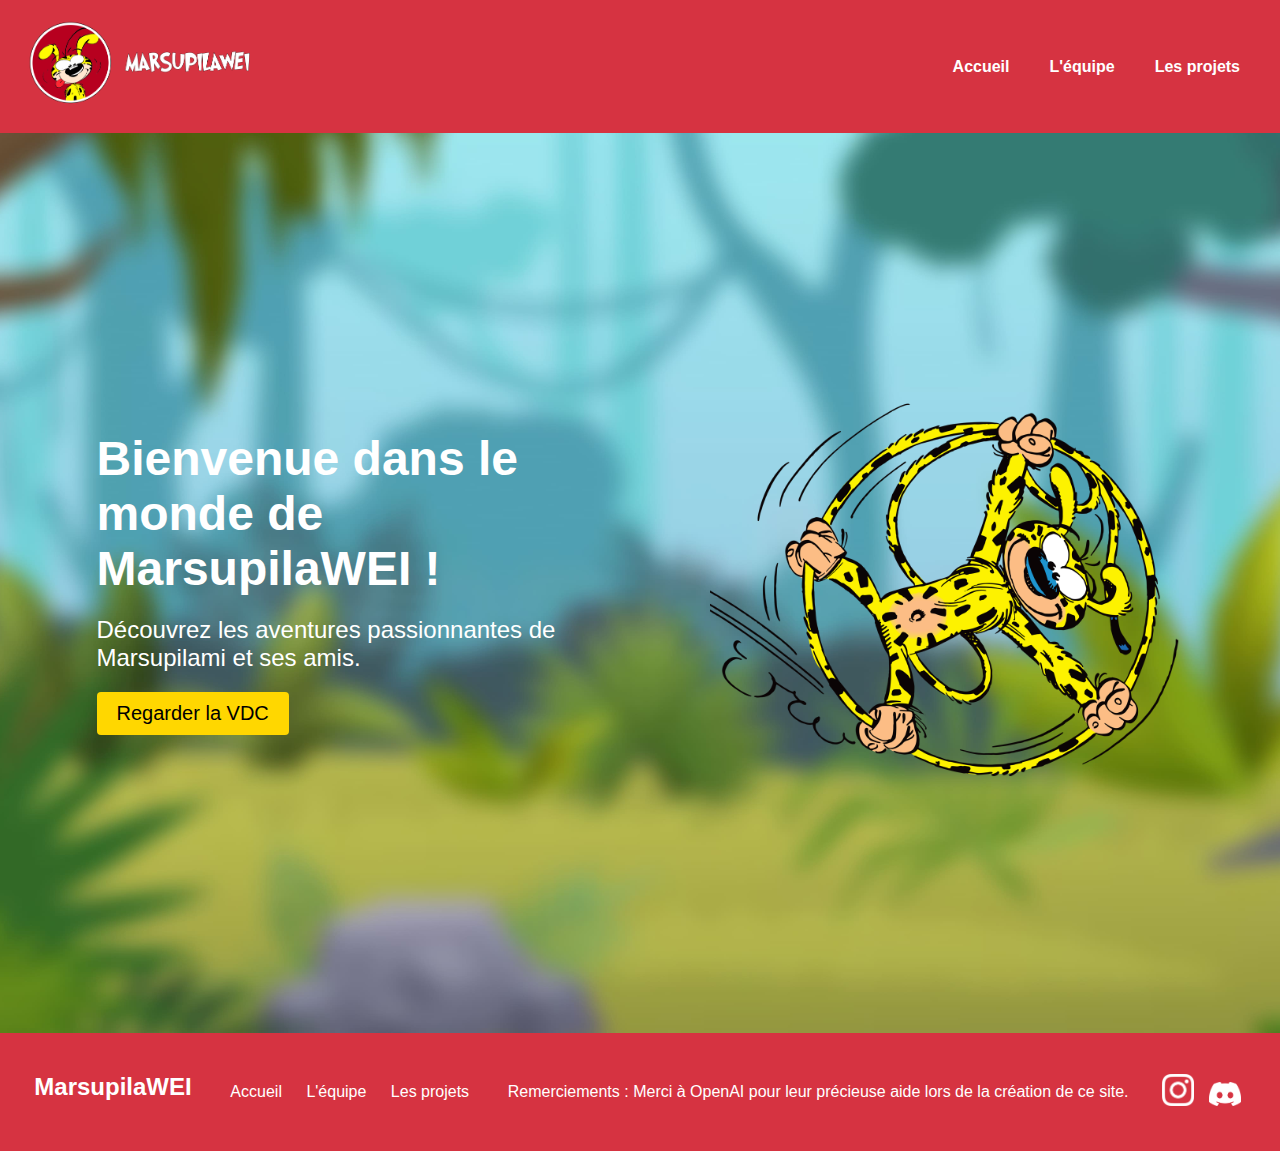
<file: index.html>
<!DOCTYPE html>
<html lang="fr">
<head>
    <meta charset="UTF-8">
    <meta name="viewport" content="width=device-width, initial-scale=1.0">
    <title>MarsupilaWEI</title>
    <link rel="icon" type="image/png" href="favicon.png">
    <meta name="description" content="MarsupilaWEI est un site web consacré aux marsupiaux et à leur mode de vie à l'Efrei.">
    <meta name="keywords" content="marsupilami, efrei, liste bde, campagne,marsupiaux, kangourous, koalas, ornithorynques, nature, Australie">
    <link rel="stylesheet" href="styles.css">
    <script src="scripts.js" defer></script>
</head>
<body>
    <audio src="musiquedefond.mp3" autoplay loop></audio>

    <header>
        <nav>
            <a href="index.html"><div class="logo"><img src="logohorizontal.png"></div></a>
            <ul class="nav-links">
                <li><a href="index.html">Accueil</a></li>
                <li><a href="ekip.html">L'équipe</a></li>
                <li><a href="lesprojets.html">Les projets</a></li>
            </ul>
            <div class="hamburger" id="hamburger">
                <a target="_blank" href="https://www.youtube.com/watch?v=bpEmjxobvbY">feur</a>
            </div>
        </nav>
    </header>
    <main>
        <section class="hero">
            <div class="hero-text">
                <h1>Bienvenue dans le monde de MarsupilaWEI !</h1>
                <p>Découvrez les aventures passionnantes de Marsupilami et ses amis.</p>
                <a target="_blank" href="https://youtu.be/1CYBK_7MV6w"><button>Regarder la VDC</button></a>
            </div>
            <img src="marsupilami.png" class="marsupilami" alt="Marsupilami">
        </section>
    </main>
</body>
<footer>
    <div class="footer-container">
        <div class="footer-logo">
            <h2>MarsupilaWEI</h2>
        </div>
        <div class="footer-links">
            <ul>
                <li><a href="index.html">Accueil</a></li>
                <li><a href="ekip.html">L'équipe</a></li>
                <li><a href="lesprojets.html">Les projets</a></li>
            </ul>
        </div>
        <div class="footer-contact">
            <p>Remerciements : Merci à OpenAI pour leur précieuse aide lors de la création de ce site.</p>
        </div>
        <div class="footer-social">
            <a target="_blank" href="https://www.instagram.com/marsupilawei/"><img src="instagram-icon.png" alt="Instagram"></a>
            <a target="_blank" href="https://discord.gg/W8gkvKr6CY"><img src="discord-icon.png" alt="Discord"></a>
        </div>
    </div>
</footer>

</html>
</file>
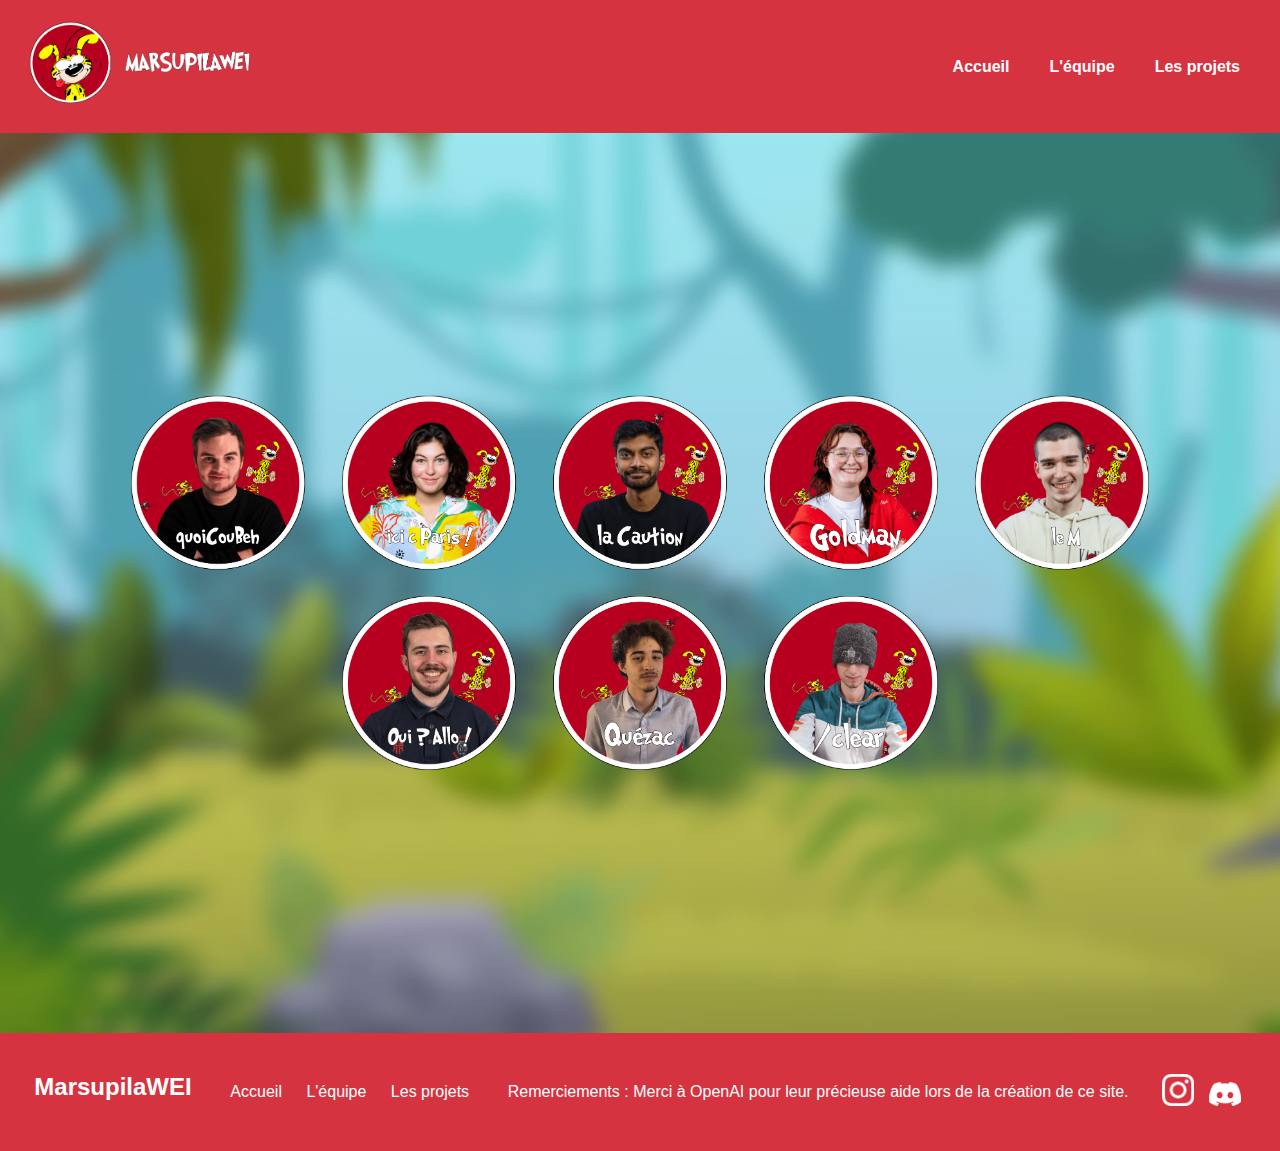
<file: ekip.html>
<!DOCTYPE html>
<html lang="fr">
<head>
    <meta charset="UTF-8">
    <meta name="viewport" content="width=device-width, initial-scale=1.0">
    <title>MarsupilaWEI - La merveilleuse équipe</title>
    <link rel="icon" type="image/png" href="favicon.png">
    <meta name="description" content="MarsupilaWEI est un site web consacré aux marsupiaux et à leur mode de vie à l'Efrei.">
    <meta name="keywords" content="marsupilami, efrei, liste bde, campagne,marsupiaux, kangourous, koalas, ornithorynques, nature, Australie">
    <link rel="stylesheet" href="styles.css">
    <script src="scripts.js" defer></script>
</head>
<body>
    <audio src="musiquedefond.mp3" autoplay loop></audio>
    <header>
        <nav>
            <a href="index.html"><div class="logo"><img src="logohorizontal.png"></div></a>
            <ul class="nav-links">
                <li><a href="index.html">Accueil</a></li>
                <li><a href="ekip.html">L'équipe</a></li>
                <li><a href="lesprojets.html">Les projets</a></li>
            </ul>
            <div class="hamburger" id="hamburger">
                <a target="_blank" href="https://www.youtube.com/watch?v=ZIImqLTWBVE">feur</a>
            </div>
        </nav>
    </header>
    <main>
        <section class="hero">
<br />
        <center><img class="ekip" src="ekip.png"></center>
        <br /><br /><br /><br /><br />
    </section>
      </main>
</body>
<footer>
    <div class="footer-container">
        <div class="footer-logo">
            <h2>MarsupilaWEI</h2>
        </div>
        <div class="footer-links">
            <ul>
                <li><a href="index.html">Accueil</a></li>
                <li><a href="ekip.html">L'équipe</a></li>
                <li><a href="lesprojets.html">Les projets</a></li>
            </ul>
        </div>
        <div class="footer-contact">
            <p>Remerciements : Merci à OpenAI pour leur précieuse aide lors de la création de ce site.</p>
        </div>
        <div class="footer-social">
            <a target="_blank" href="https://www.instagram.com/marsupilawei/"><img src="instagram-icon.png" alt="Instagram"></a>
            <a target="_blank" href="https://discord.gg/W8gkvKr6CY"><img src="discord-icon.png" alt="Discord"></a>
        </div>
    </div>
</footer>

</html>
</file>
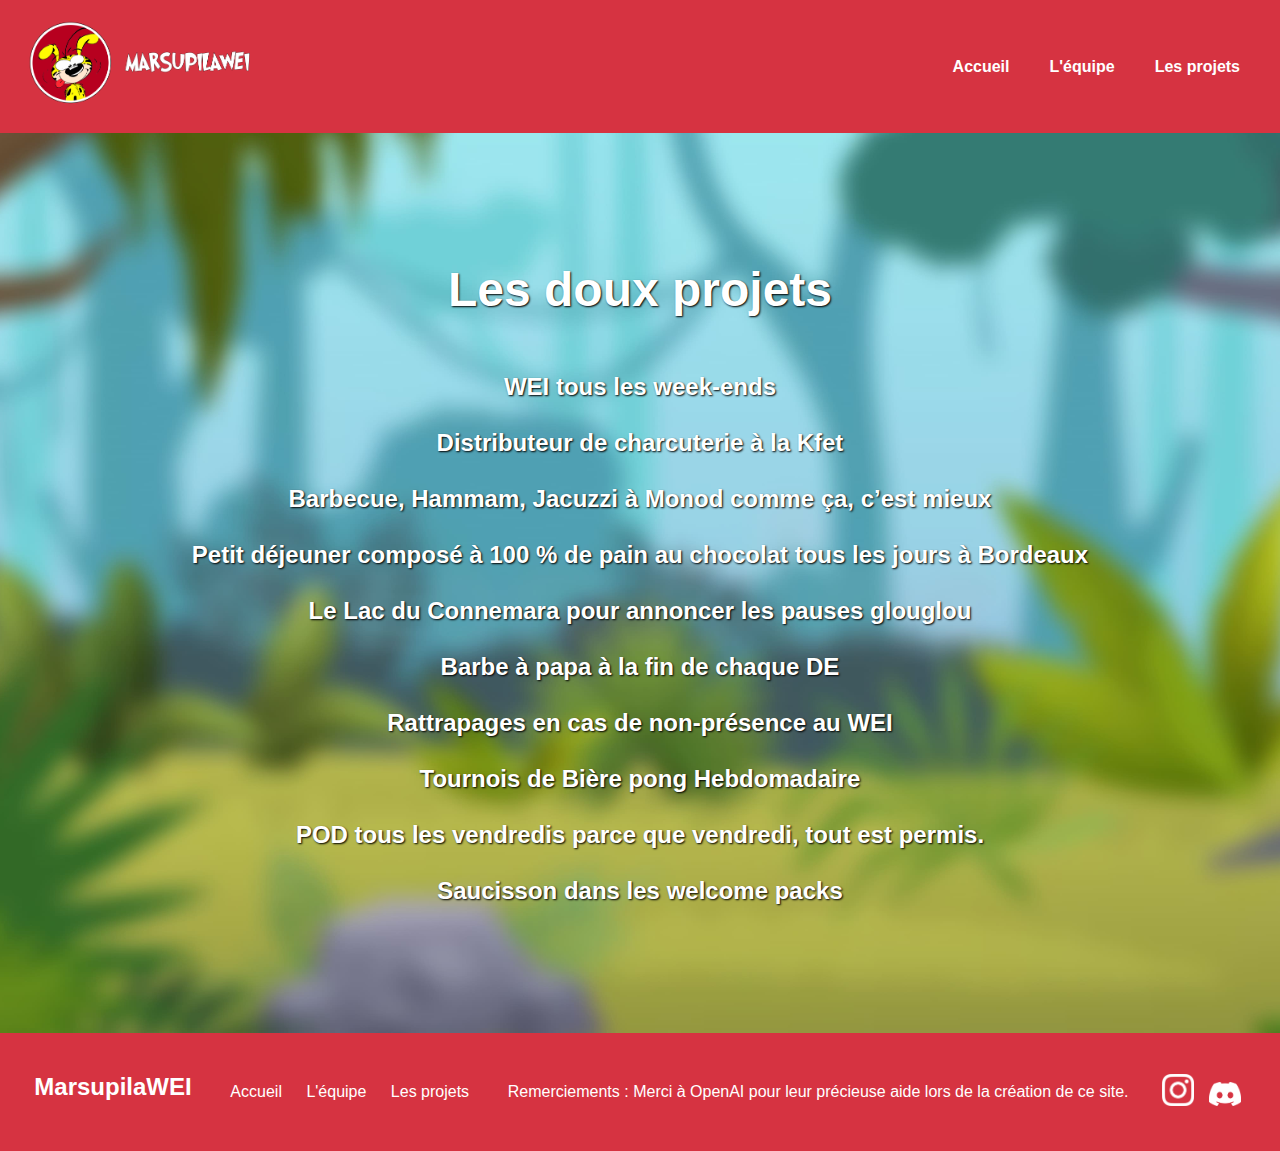
<file: lesprojets.html>
<!DOCTYPE html>
<html lang="fr">
<head>
    <meta charset="UTF-8">
    <meta name="viewport" content="width=device-width, initial-scale=1.0">
    <title>MarsupilaWEI - Les doux projets</title>
    <link rel="icon" type="image/png" href="favicon.png">
    <meta name="description" content="MarsupilaWEI est un site web consacré aux marsupiaux et à leur mode de vie à l'Efrei.">
    <meta name="keywords" content="marsupilami, efrei, liste bde, campagne,marsupiaux, kangourous, koalas, ornithorynques, nature, Australie">
    <link rel="stylesheet" href="styles.css">
    <script src="scripts.js" defer></script>
</head>
<body>
    <audio src="musiquedefond.mp3" autoplay loop></audio>
    <header>
        <nav>
            <a href="index.html"><div class="logo"><img src="logohorizontal.png"></div></a>
            <ul class="nav-links">
                <li><a href="index.html">Accueil</a></li>
                <li><a href="ekip.html">L'équipe</a></li>
                <li><a href="lesprojets.html">Les projets</a></li>
            </ul>
            <div class="hamburger" id="hamburger">
                <a target="_blank" href="https://www.youtube.com/watch?v=bpEmjxobvbY">feur</a>
            </div>
        </nav>
    </header>
    <main>
        <section class="hero">
        
        <br /><br /><br /><br /><center><h1 style="color : white; text-shadow: 1px 1px 2px black;">Les doux projets</h1><br /><br />
            <h2 style="color : white; text-shadow: 1px 1px 2px black;">WEI tous les week-ends<br /><br />
            Distributeur de charcuterie à la Kfet<br /><br />
            Barbecue, Hammam, Jacuzzi à Monod comme ça, c’est mieux<br /><br />
            Petit déjeuner composé à 100 % de pain au chocolat tous les jours à Bordeaux<br /><br />
            Le Lac du Connemara pour annoncer les pauses glouglou<br /><br />
            Barbe à papa à la fin de chaque DE<br /><br />
            Rattrapages en cas de non-présence au WEI<br /><br />
            Tournois de Bière pong Hebdomadaire<br /><br />
            POD tous les vendredis parce que vendredi, tout est permis.<br /><br />
            Saucisson dans les welcome packs</h2></center><br /><br /><br /><br /><br /><br /><br />
        </section>
      </main>
</body>
<footer>
    <div class="footer-container">
        <div class="footer-logo">
            <h2>MarsupilaWEI</h2>
        </div>
        <div class="footer-links">
            <ul>
                <li><a href="index.html">Accueil</a></li>
                <li><a href="ekip.html">L'équipe</a></li>
                <li><a href="lesprojets.html">Les projets</a></li>
            </ul>
        </div>
        <div class="footer-contact">
            <p>Remerciements : Merci à OpenAI pour leur précieuse aide lors de la création de ce site.</p>
        </div>
        <div class="footer-social">
            <a target="_blank" href="https://www.instagram.com/marsupilawei/"><img src="instagram-icon.png" alt="Instagram"></a>
            <a target="_blank" href="https://discord.gg/W8gkvKr6CY"><img src="discord-icon.png" alt="Discord"></a>
        </div>
    </div>
</footer>

</html>
</file>
<file: styles.css>
* {
    margin: 0;
    padding: 0;
    box-sizing: border-box;
}

body {
    font-family: 'Poppins', sans-serif;
    background-image: url(background.jpg);
    background-size: cover;
    background-position: center;
    height: 100%;
    margin: 0;
    padding: 0;
}

header {
    background-color: #D63341;
    padding: 20px;
}

nav {
    display: flex;
    justify-content: space-between;
    align-items: center;
    color: white;
}

.logo {
    font-weight: bold;
    font-size: 24px;
    width: 30%;
}

.logo img {
    width: 250px;
}

.nav-links {
    display: flex;
    justify-content: space-around;
    list-style-type: none;
}

.nav-links a {
    color: white;
    text-decoration: none;
    font-weight: bold;
    padding: 0 20px;
}

.nav-links a:hover {
  color: #dc989f;
}

.hamburger {
    display: none;
    cursor: pointer;
    flex-direction: column;
    justify-content: space-between;
    height: 24px;
    width: 30px;
}

.bar {
    height: 4px;
    background-color: white;
    width: 100%;
}

.hero {
    display: flex;
    justify-content: space-around;
    align-items: center;
    min-height: 100vh;
    color: #FFF;
    padding: 40px;
}

.hero-text {
    max-width: 500px;
}

.hero h1 {
    font-size: 48px;
    margin-bottom: 20px;
}

.hero p {
    font-size: 24px;
    margin-bottom: 20px;
}

button {
    background-color: #FFD700;
    border: none;
    border-radius: 4px;
    font-size: 20px;
    padding: 10px 20px;
    cursor: pointer;
}

button:hover {
    background-color: #D63341;
    color: #FFF;
    transition: background-color 0.2s ease-in-out;
}

img {
    max-height: 500px;
}

@media screen and (max-width: 768px) {
    .nav-links {
    display: none;
  }
  
  .nav-links.show {
    display: flex;
    flex-direction: column;
    justify-content: center;
    align-items: center;
    position: absolute;
    top: 100%;
    left: 0;
    right: 0;
    background-color: #FFD700;
    text-align: center;
    padding: 20px;
  }
  
  .nav-links.show a {
    padding: 10px;
  }
  
  .hamburger {
    display: flex;
  }
  
  .hero {
    flex-direction: column;
    text-align: center;
  }
  
  img {
    max-height: 300px;
  }
}

@keyframes rotate {
  0% {
    transform: rotate(0deg);
  }
  100% {
    transform: rotate(360deg);
  }
}

.marsupilami {
  animation: rotate 10s linear infinite reverse;
}

/* Footer at the bottom of the page */
footer {
    background-color: #D63341;
    padding: 20px;
    text-align: center;
    color: white;
}

a {
    color: white;
    text-decoration: none;
}

.footer-container {
  display: flex;
  justify-content: space-around;
  align-items: center;
  background-color: #D63341;
  color: white;
  padding: 20px 0;
  flex-wrap: wrap;
}

.footer-logo h2 {
  font-size: 24px;
  font-weight: bold;
  margin-bottom: 10px;
}

.footer-links ul {
  list-style: none;
}

.footer-links ul li {
  display: inline;
  margin: 0 10px;
}

.footer-links ul li a {
  text-decoration: none;
  color: white;
}

.footer-links ul li a:hover {
  color: #dc989f;
}

.footer-contact {
  text-align: left;
}

.footer-social img {
  width: 32px;
  margin: 0 5px;
}

@media screen and (max-width: 768px) {
  .footer-container {
      flex-direction: column;
  }

  .footer-logo,
  .footer-links,
  .footer-contact,
  .footer-social {
      margin-bottom: 20px;
  }
}

.team-members {
  display: flex;
  justify-content: space-between;
}

figure {
  text-align: center;
  margin: 0 20px;
}

figcaption {
  margin-top: 10px;
  font-size: 16px;
  font-weight: bold;
}

.ekip {
  width: 90%;
  margin: 20px;
}
</file>
